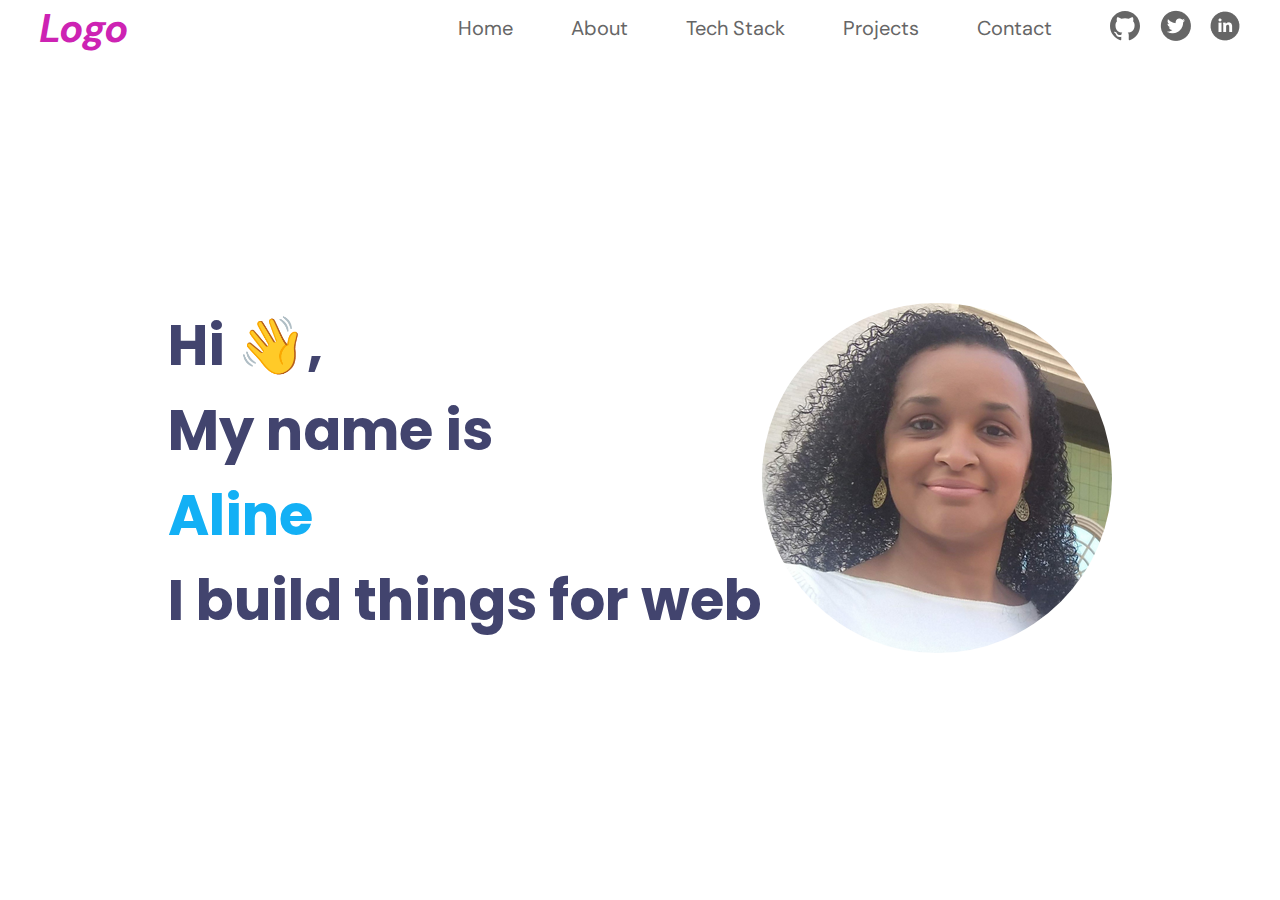
<file: index.html>
<!DOCTYPE html>
<html lang="en">

<head>
    <meta charset="UTF-8">
    <meta http-equiv="X-UA-Compatible" content="IE=edge">
    <meta name="viewport" content="width=device-width, initial-scale=1.0">
    <link rel="stylesheet" href="style.css">

    <link rel="preconnect" href="https://fonts.googleapis.com">
    <link rel="preconnect" href="https://fonts.gstatic.com" crossorigin>
    <link href="https://fonts.googleapis.com/css2?family=DM+Sans&family=Poppins:wght@700&display=swap" rel="stylesheet">

    <title>Portfólio</title>
</head>

<body>
    <div class="page-wrapper">
        <div class="header">
            <div class="nav-group-logo">
                <a href="#">Logo</a>
            </div>

            <div class="nav-group-page-itens">
                <a href="index.html">Home</a>
                <a href="about.html">About</a>
                <a href="#">Tech Stack</a>
                <a href="#">Projects</a>
                <a href="#">Contact</a>
            </div>

            <div class="nav-group-social-icons">
                <a href="https://github.com/alinekabbas" target="_blank">
                    <img src="./icons/Github.svg" alt="logo github">
                </a>
                <a href="#" target="_blank">
                    <img src="./icons/Twiter.png" alt="logo twitter">
                </a>
                <a href="https://www.linkedin.com/in/aline-kabbas/" target="_blank">
                    <img src="./icons/Linkedin.png" alt="logo linkedin">
                </a>
            </div>
        </div>
        <div class="main-home">
            <div class="section-home">
                <div class="section-home-item">
                    <h1>
                        Hi 👋,<br>
                        My name is <br>
                        <span class="my-name">Aline</span> <br>
                        I build things for web
                    </h1>
                    <img src="./Foto perfil.png" alt="profile photo" class="profile-img">

                </div>

            </div>
        </div>
    </div>
</body>

</html>
</file>
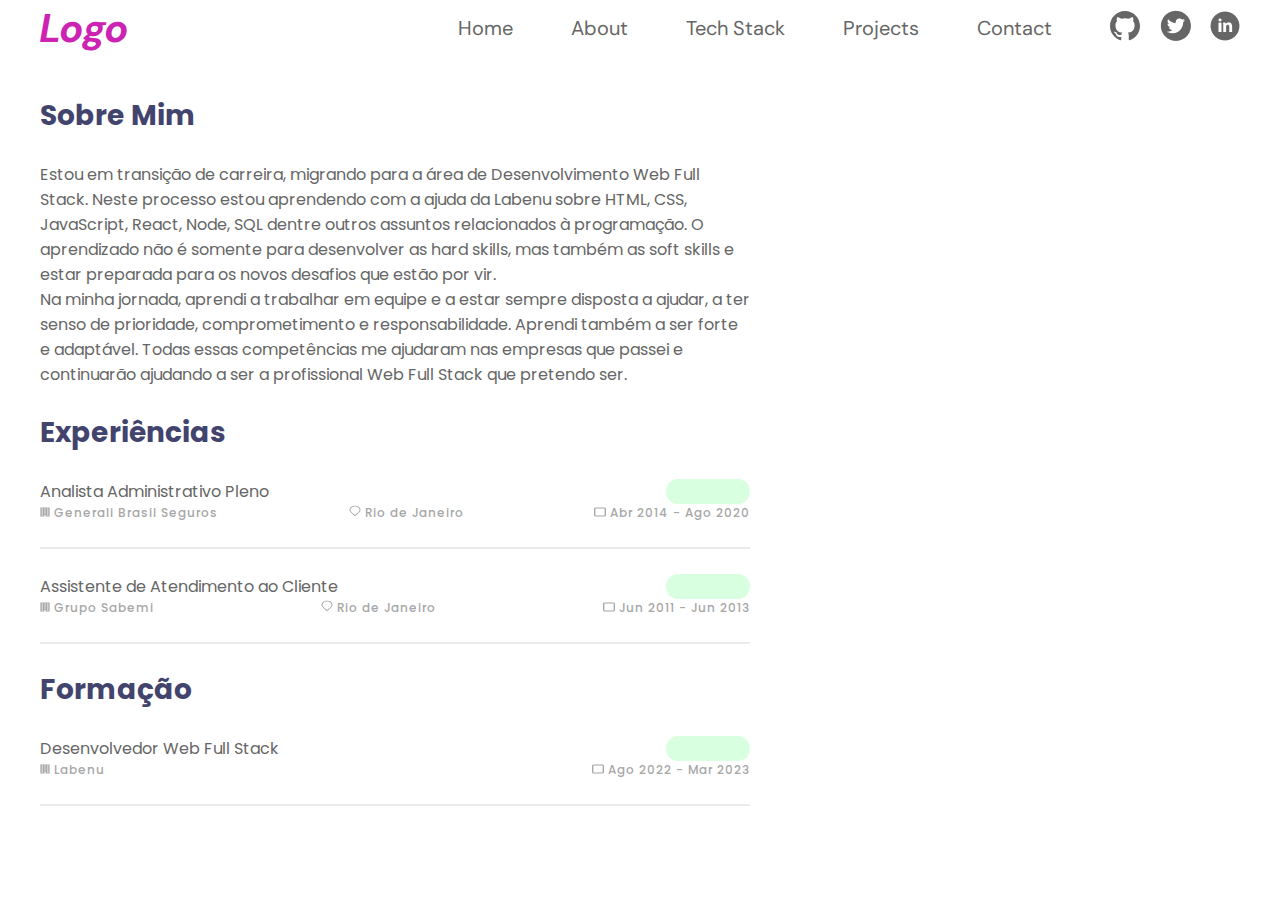
<file: about.html>
<!DOCTYPE html>
<html lang="en">

<head>
    <meta charset="UTF-8">
    <meta http-equiv="X-UA-Compatible" content="IE=edge">
    <meta name="viewport" content="width=device-width, initial-scale=1.0">
    <link rel="stylesheet" href="style.css">

    <link rel="preconnect" href="https://fonts.googleapis.com">
    <link rel="preconnect" href="https://fonts.gstatic.com" crossorigin>
    <link href="https://fonts.googleapis.com/css2?family=DM+Sans&family=Poppins:wght@400;500;700&display=swap"
        rel="stylesheet">

    <title>About</title>
</head>

<body>
    <div class="page-wrapper">
        <div class="header">
            <div class="nav-group-logo">
                <a href="#">Logo</a>
            </div>

            <div class="nav-group-page-itens">
                <a href="index.html">Home</a>
                <a href="about.html">About</a>
                <a href="#">Tech Stack</a>
                <a href="#">Projects</a>
                <a href="#">Contact</a>
            </div>

            <div class="nav-group-social-icons">
                <a href="https://github.com/alinekabbas" target="_blank">
                    <img src="./icons/Github.svg" alt="logo github">
                </a>
                <a href="#" target="_blank">
                    <img src="./icons/Twiter.png" alt="logo twitter">
                </a>
                <a href="https://www.linkedin.com/in/aline-kabbas/" target="_blank">
                    <img src="./icons/Linkedin.png" alt="logo linkedin">
                </a>
            </div>
        </div>
        <div class="main-about">

            <div class="section-about-me">
                <h2 class="title">Sobre Mim</h2>
                <br>
                <p class="contents">Estou em transição de carreira, migrando para a área de Desenvolvimento Web Full
                    Stack.
                    Neste processo estou aprendendo com a ajuda da Labenu sobre HTML, CSS, JavaScript, React, Node, SQL
                    dentre outros assuntos relacionados à programação. O aprendizado não é somente para desenvolver as
                    hard skills, mas também as soft skills e estar preparada para os novos desafios que estão por vir.
                    <br>
                    Na minha jornada, aprendi a trabalhar em equipe e a estar sempre disposta a ajudar, a ter senso de
                    prioridade, comprometimento e responsabilidade. Aprendi também a ser forte e adaptável. Todas essas
                    competências me ajudaram nas empresas que passei e continuarão ajudando a ser a profissional Web
                    Full Stack que pretendo ser.
                </p>
            </div>
            <br>
            <div class="section-experience">
                <h2 class="title">Experiências</h2>
                <br>
                <div>
                    <div class="experience">
                        <span class="contents">Analista Administrativo Pleno</span>
                        <img src="./icons/Rectangle.png" alt="retangulo" />
                    </div>
                    <div class="other-items">
                        <p><img src="./icons/company.png" alt="imagem prédio" /> Generali Brasil Seguros</p>
                        <p><img src="./icons/localization.png" alt="pin localização" /> Rio de Janeiro</p>
                        <p><img src="./icons/calendar.png" alt="imagem calendário" /> Abr 2014 - Ago 2020</p>
                    </div>
                </div>
                <br>
                <img src="./icons/Line.png" alt="linha" />
                <br>
                <div>
                    <div class="experience">
                        <span class="contents">Assistente de Atendimento ao Cliente</span>
                        <img src="./icons/Rectangle.png" alt="retangulo" />
                    </div>
                    <div class="other-items">
                        <p><img src="./icons/company.png" alt="imagem prédio" /> Grupo Sabemi</p>
                        <p><img src="./icons/localization.png" alt="pin localização" /> Rio de Janeiro</p>
                        <p><img src="./icons/calendar.png" alt="imagem calendário" /> Jun 2011 - Jun 2013</p>
                    </div>
                </div>
                <br>
                <img src="./icons/Line.png" alt="linha" />
                <br>
            </div>
            <div class="section-education">
                <h2 class="title">Formação</h2>
                <br>
                <div class="education">
                    <span class="contents">Desenvolvedor Web Full Stack</span>
                    <img src="./icons/Rectangle.png" alt="retangulo" />
                </div>
                <div class="other-items">
                    <p><img src="./icons/company.png" alt="imagem prédio" /> Labenu</p>
                    <p><img src="./icons/calendar.png" alt="imagem calendário" /> Ago 2022 - Mar 2023</p>
                </div>
                <br>
                <img src="./icons/Line.png" alt="linha" />
                <br>
            </div>

        </div>
    </div>
</body>

</html>
</file>
<file: style.css>
*{
    margin: 0;
    padding: 0;
    box-sizing: border-box;
}

a{
    color: inherit;
    text-decoration: none;

}
.page-wrapper {
    width: 1200px;
    margin: 0 auto;
       
}

.header{
    height: 55px;
    display: flex;
    justify-content: flex-end;
    color: #666666;
}

.nav-group-logo{
    color: #cd23b3;
    font-style: italic;
    font-weight: bolder;
    font-family: 'DM Sans', sans-serif;
    font-size: 40px;
    margin-right: auto;
    display: flex;
    align-items: center;
}

.nav-group-page-itens{
    font-family: 'DM Sans', sans-serif;
    font-size: 20px;
    width: 610px;
    margin-right: 50px;
    display: flex;
    justify-content: space-between;
    align-items: center;
}

.nav-group-social-icons{
    width: 130px;
    display: flex;
    justify-content: space-between;
    align-items: center;
}

.nav-group-page-itens a{
    padding: 4px 8px; 
}

.nav-group-page-itens a:hover{
    background-color: lightgray;  
}

.section-home{
    min-height: calc(100vh - 55px);
    display: flex;
    align-items: center;
}

.section-home-item{
    color: #42446E;
    font-family: 'Poppins', sans-serif;
    font-size: 28px;
    display: flex;
    justify-content: center;
    flex-grow: 1;
}

.my-name{
    color: #13b0f5;
       
}

.profile-img{
    border-radius: 50%;
}

.main-about{
    display: flex;
    flex-direction: column;
    width: 710px;
    padding-top: 40px;
    font-family: 'Poppins', sans-serif;

}

.section-about-me{
    font-family: 'Poppins', sans-serif;
}

.title{
    font-family: 'Poppins', sans-serif;
    font-size: 28px;
    font-weight: 700;
    color: #42446E;
}

.section-experience, .section-education{
    display: flex;
    flex-direction: column;
    
}

.experience, .education{
    display: flex;
    justify-content: space-between;
}

.contents{
    font-size: 16px;
    font-weight: 400;
    font-style: normal;
    color: #666666;
}

.other-items{
    font-size: 12px;
    font-weight: 500;
    font-style: normal;
    letter-spacing: 1px;
    display: flex;
    justify-content: space-between;
    color: #A7A7A7;
}
</file>
